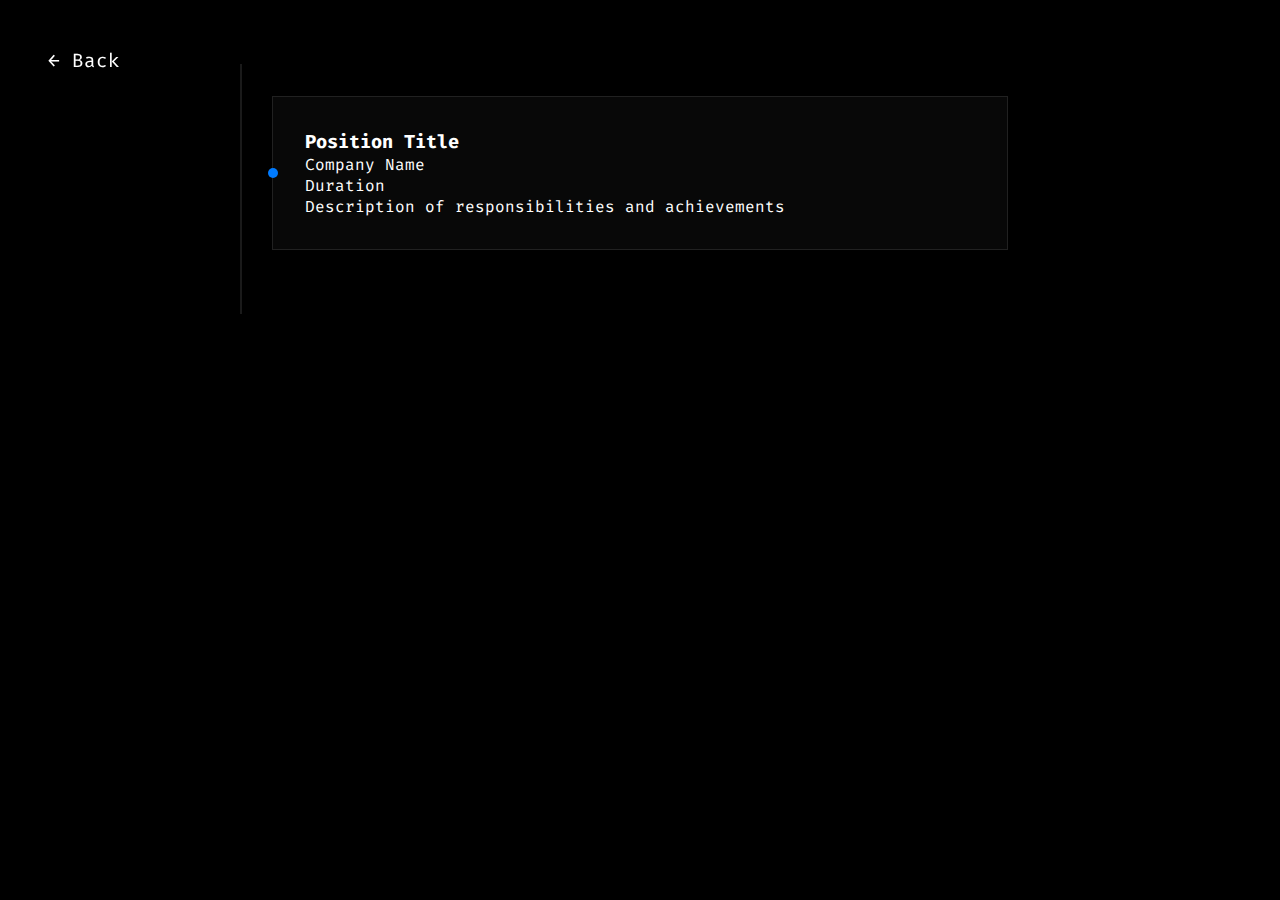
<file: experience.html>
<!DOCTYPE html>
<html lang="en">
<head>
    <meta charset="UTF-8">
    <meta name="viewport" content="width=device-width, initial-scale=1.0">
    <title>My Experience</title>
    <link rel="stylesheet" href="styles.css">
    <link href="https://fonts.googleapis.com/css2?family=Fira+Code:wght@300;400;500&display=swap" rel="stylesheet">
    <style>
        .timeline {
            max-width: 800px;
            margin: 4rem auto;
            padding: 2rem;
        }

        .experience-item {
            position: relative;
            padding: 2rem;
            margin-bottom: 2rem;
            background: rgba(255, 255, 255, 0.03);
            border: 1px solid rgba(255, 255, 255, 0.1);
        }

        .experience-item::before {
            content: '';
            position: absolute;
            left: -5px;
            top: 50%;
            width: 10px;
            height: 10px;
            background: #007bff;
            border-radius: 50%;
            transform: translateY(-50%);
        }

        .back-button {
            position: fixed;
            top: 2rem;
            left: 2rem;
            padding: 1rem;
            color: white;
            text-decoration: none;
            font-size: 1.2rem;
        }
    </style>
</head>
<body>
    <a href="mainpage.html" class="back-button">← Back</a>
    <div class="timeline">
        <!-- Add your experience items here -->
        <div class="experience-item">
            <h3>Position Title</h3>
            <p>Company Name</p>
            <p>Duration</p>
            <p>Description of responsibilities and achievements</p>
        </div>
        <!-- Add more experience items -->
    </div>
</body>
</html>
</file>
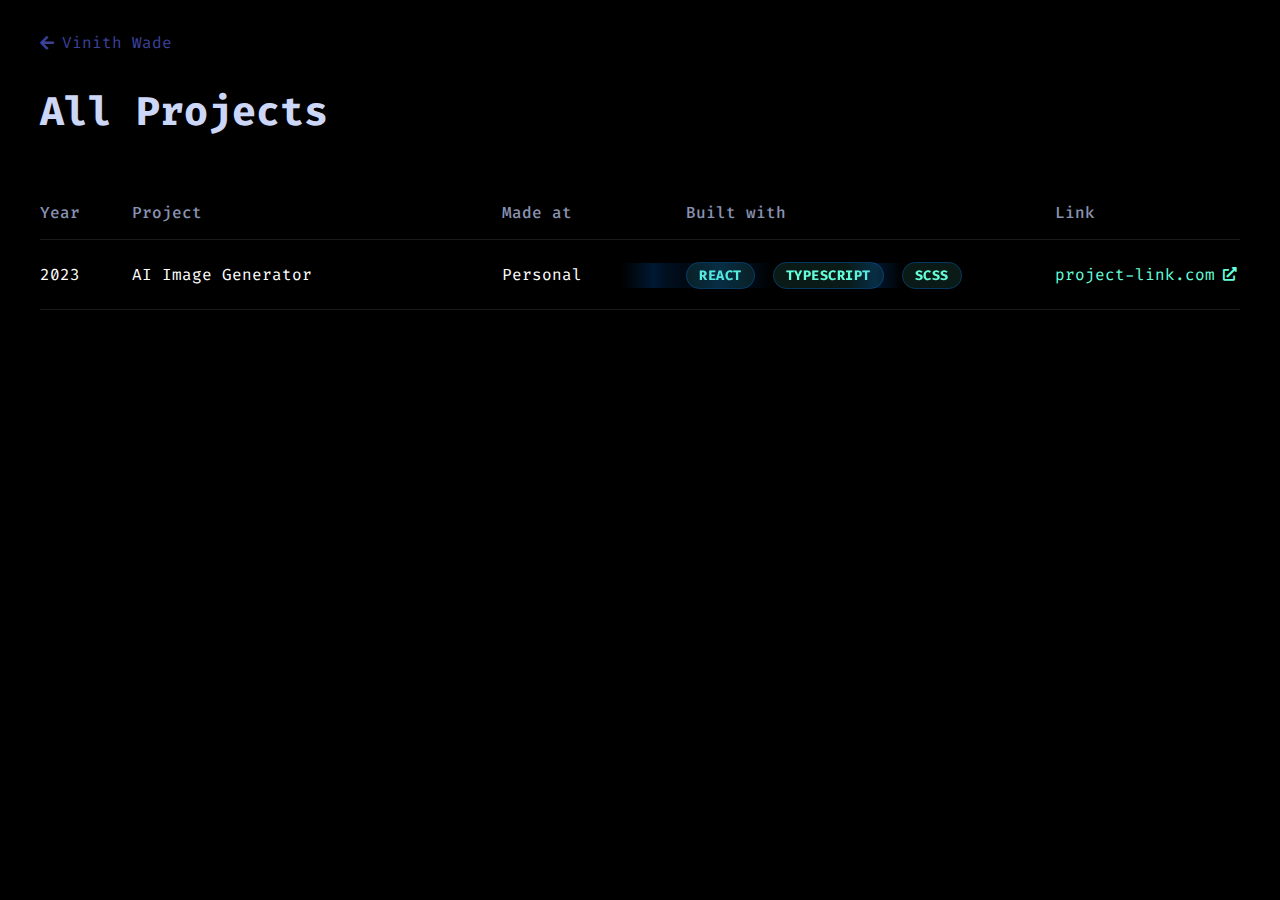
<file: projects.html>
<!DOCTYPE html>
<html lang="en">
<head>
    <meta charset="UTF-8">
    <meta name="viewport" content="width=device-width, initial-scale=1.0">
    <title>My Projects</title>
    <link rel="stylesheet" href="styles.css">
    <link href="https://fonts.googleapis.com/css2?family=Fira+Code:wght@300;400;500&display=swap" rel="stylesheet">
    <link rel="stylesheet" href="https://cdnjs.cloudflare.com/ajax/libs/font-awesome/5.15.4/css/all.min.css">
</head>
<body class="projects-page">
    <div class="projects-container">
        <!-- Back Navigation -->
        <div class="back-nav">
            <a href="mainpage.html" class="back-link">
                <i class="fas fa-arrow-left"></i> 
                Vinith Wade
            </a>
        </div>

        <h1 class="projects-title">All Projects</h1>

        <!-- Projects Table -->
        <div class="projects-table">
            <div class="table-header">
                <div class="year-col">Year</div>
                <div class="project-col">Project</div>
                <div class="made-at-col">Made at</div>
                <div class="built-with-col">Built with</div>
                <div class="link-col">Link</div>
            </div>

            <!-- Project Row -->
            <div class="project-row">
                <div class="year-col">2023</div>
                <div class="project-col">AI Image Generator</div>
                <div class="made-at-col">Personal</div>
                <div class="built-with-col">
                    <span class="tech-tag">React</span>
                    <span class="tech-tag">TypeScript</span>
                    <span class="tech-tag">SCSS</span>
                </div>
                <div class="link-col">
                    <a href="#" target="_blank" class="project-link">
                        project-link.com <i class="fas fa-external-link-alt"></i>
                    </a>
                </div>
            </div>

            <!-- Add more project rows following the same structure -->
        </div>
    </div>

    <style>
        .projects-page {
            background: #000000;
            color: #ffffff;
            min-height: 100vh;
            padding: 2rem;
        }

        .projects-container {
            max-width: 1200px;
            margin: 0 auto;
        }

        .back-nav {
            margin-bottom: 2rem;
        }

        .back-link {
            color: #646eff9b;
            text-decoration: none;
            display: flex;
            align-items: center;
            gap: 0.5rem;
            font-size: 1rem;
        }

        .projects-title {
            font-size: 2.5rem;
            margin-bottom: 3rem;
            color: #ccd6f6;
        }

        .projects-table {
            width: 100%;
        }

        .table-header {
            display: grid;
            grid-template-columns: 0.5fr 2fr 1fr 2fr 1fr;
            padding: 1rem 0;
            border-bottom: 1px solid rgba(255, 255, 255, 0.1);
            font-weight: 500;
            color: #8892b0;
        }

        .project-row {
            display: grid;
            grid-template-columns: 0.5fr 2fr 1fr 2fr 1fr;
            padding: 1.5rem 0;
            border-bottom: 1px solid rgba(255, 255, 255, 0.1);
            align-items: center;
        }

        .tech-tag {
            background: rgba(100, 255, 218, 0.1);
            color: #64ffda;
            padding: 0.25rem 0.75rem;
            border-radius: 50px;
            font-size: 0.85rem;
            margin-right: 0.5rem;
        }

        .project-link {
            color: #64ffda;
            text-decoration: none;
            display: flex;
            align-items: center;
            gap: 0.5rem;
        }

        .project-link i {
            font-size: 0.85rem;
        }

        @media (max-width: 768px) {
            .table-header, .project-row {
                grid-template-columns: 1fr 2fr 1fr;
            }

            .made-at-col, .built-with-col {
                display: none;
            }
        }
    </style>
</body>
</html>
</file>
<file: styles.css>
/* Import Fira Code font */
@import url('https://fonts.googleapis.com/css2?family=Fira+Code:wght@300;400;500&display=swap');

/* Reset and general styles */
* {
    margin: 0;
    padding: 0;
    box-sizing: border-box;
    font-family: 'Fira Code', monospace; /* Apply Fira Code globally */
}

body {
    font-family: 'Fira Code', monospace;
    background-color: #000000;
    color: #ffffff;
}

/* Make root font size responsive */
html {
    font-size: 16px;
    scroll-behavior: smooth;
    background: #000;
}

@media (max-width: 1200px) {
    html {
        font-size: 14px;
    }
}

@media (max-width: 768px) {
    html {
        font-size: 12px;
    }
}

/* Main page container */
.main-page {
    position: relative;
    width: 100%;
    background-color: #000000;
    overflow-x: hidden; /* Prevent horizontal scroll */
}

/* Content wrapper for scrollable sections */
.content-wrapper {
    position: relative;
    z-index: 2;
    margin-top: 100vh;
    background-color: #000000;
}

/* Style each section */
section {
    padding: 2rem 0;
    min-height: 100vh;
    background-color: #000000;
    margin: 0;
    display: flex;
    flex-direction: column;
    position: relative;
    transition: all 0.5s ease;
}

/* Fix background image */
.bg-image {
    height: 100vh;
    width: 100%;
    background-image: url('image2.png');
    background-size: cover;
    background-position: center;
    background-attachment: fixed;
    position: fixed;
    top: 0;
    left: 0;
    z-index: 1;
}

/* Ensure sections are visible */
.bio-section,
.projects-section,
.skills-section,
.get-in-touch-section {
    opacity: 1;
    visibility: visible;
    background: #000000;
    z-index: 3;
    position: relative;
}

/* Update section positioning */
.bio-section {
    padding: 2rem;
    background-color: #000000;
    margin: 0;
}

.projects-section {
    padding: 2rem;
    background-color: #000000;
    margin: 0;
}

.skills-section {
    padding: 1rem;
    background: #000000;
    color: #ffffff;
    font-family: 'Fira Code', monospace;
    position: relative;
    margin: 0;
    padding-bottom: 0;
    min-height: 0; /* Cross-browser compatible */
}

.get-in-touch-section {
    padding: 2rem;
    background-color: #000000;
    margin: 0;
}

.side-nav {
    position: fixed;
    top: 0;
    left: 0;
    width: 300px;
    height: 100vh;
    padding: 2rem;
    background: rgba(0, 0, 0, 0.95);
    border-right: 1px solid rgba(255, 255, 255, 0.1);
    z-index: 100;
}

.section-nav {
    margin-top: 2rem;
}

.section-nav ul {
    list-style: none;
}

.nav-link {
    display: block;
    padding: 1rem 0;
    color: rgba(255, 255, 255, 0.7);
    text-decoration: none;
    transition: all 0.3s ease;
    font-size: 1.1rem;
}

.nav-link:hover,
.nav-link.active {
    color: #007bff;
    transform: translateX(10px);
}

.main-content {
    margin-left: 300px;
    padding: 2rem;
}

.content-section {
    min-height: 100vh;
    padding: 4rem 0;
}

.bio-content {
    max-width: 800px;
    margin: 0 auto;
    color: #ffffff;
}

.bio-header {
    display: flex;
    justify-content: space-between;
    align-items: flex-start;
    margin-bottom: 2rem;
}

.bio-text-content {
    flex: 1;
}

.section-title {
    font-size: 2.5rem;
    margin-bottom: 1.5rem;
    margin-top: 1.5rem;
    font-weight: 300;
    color: #007bff;
}

.bio-heading {
    color: #ffffff;
    font-size: 2.5rem;
    margin-bottom: 1.5rem;
    font-weight: 300;
}

.bio-text {
    color: rgba(255, 255, 255, 0.8);
    font-size: 1rem;
    line-height: 1.8;
    margin-bottom: 2rem;
}

/* Bio Section After Scroll */
.bio-section.scrolled {
    background-color: #000000;
    display: flex;
    gap: 4rem;
}

.bio-section.scrolled .bio-content {
    width: 300px;
    margin: 0;
    position: fixed;
    top: 2rem;
    left: 2rem;
    background: rgba(0, 0, 0, 0.95);
    padding: 2rem;
    border-right: 1px solid rgba(255, 255, 255, 0.1);
}

.bio-right {
    flex: 1;
    margin-left: 350px;
    opacity: 0;
    transform: translateY(20px);
    transition: all 0.5s ease;
    display: none;
}

.bio-section.scrolled .bio-right {
    opacity: 1;
    transform: translateY(0);
    display: block;
}

/* When scrolling, animate the bio-left */
.bio-left.fixed {
    position: fixed;
    transform: translateX(-20px);
    opacity: 0.9;
}

@media (max-width: 768px) {
    .bio-section {
        flex-direction: column;
    }

    .bio-left {
        position: relative;
        width: 100%;
    }

    .bio-right {
        margin-left: 0;
    }

    section {
        padding: 3rem 1rem;
    }
    
    .projects-section {
        padding-top: 5rem;
    }
}

/* Header styling */
.header {
    position: fixed;
    top: 0;
    width: 100%;
    padding: clamp(10px, 2vw, 20px);
    background-color: rgba(2, 2, 2, 0.524);
    -webkit-backdrop-filter: blur(20px);
    backdrop-filter: blur(8px);
    z-index: 1000;
}

.nav {
    display: flex;
    justify-content: space-between;
    align-items: center;
    width: 100%;
    padding: 0 2rem;
}

.menu-icon {
    position: relative;
    cursor: pointer;
    padding: 0.5rem;
    margin-left: 1rem;
}

.menu-icon i {
    color: rgba(255, 255, 255, 0.9);
    font-size: 1.5rem;
    transition: color 0.3s ease;
}

.menu-items {
    position: absolute;
    top: 50%;
    left: 100%;
    transform: translateY(-50%) translateX(10px);
    padding: 1rem;
    display: flex;
    gap: 2rem;
    opacity: 0;
    visibility: hidden;
    transition: all 0.3s ease;
    z-index: 1000;
    white-space: nowrap;
}

.menu-icon:hover .menu-items {
    opacity: 1;
    visibility: visible;
    transform: translateY(-50%) translateX(0);
}

.menu-link {
    color: rgba(255, 255, 255, 0.8);
    text-decoration: none;
    padding: 0.8rem 1rem;
    transition: all 0.3s ease;
    font-size: 0.9rem;
    letter-spacing: 0.5px;
    position: relative;
}

.menu-link:hover {
    color: #007bff;
    transform: translateY(-2px);
}

/* Add underline effect on hover */
.menu-link::after {
    content: '';
    position: absolute;
    width: 0;
    height: 2px;
    bottom: 0;
    left: 0;
    background-color: #007bff;
    transition: width 0.3s ease;
}

.menu-link:hover::after {
    width: 100%;
}

.right-nav {
    display: flex;
    align-items: center;
    gap: 1.5rem;
    margin: 0;
    padding: 0;
    list-style: none;
}

.right-nav li {
    display: flex;
    align-items: center;
}

.nav ul {
    list-style: none;
    display: flex;
    justify-content: flex-end;
    gap: clamp(15px, 3vw, 30px);
    margin-right: clamp(20px, 5vw, 50px);
}

.nav a {
    color: rgba(255, 255, 255, 0.9);
    text-decoration: none;
    font-size: 1.1rem;
    transition: all 0.3s ease;
    position: relative;
    padding-bottom: 5px;
    display: flex;
    align-items: center;
}

.nav a::after {
    content: '';
    position: absolute;
    width: 0;
    height: 2px;
    bottom: 0;
    left: 0;
    background: #007bff;
    box-shadow: 0 0 8px #007bff;
    transition: width 0.3s ease;
}

.nav a:hover::after {
    width: 100%;
}

.nav a:hover {
    color: #ffffff;
    text-shadow: 0 0 10px rgba(255, 255, 255, 0.5);
}

/* Hero text styling */
.hero-text {
    position: absolute;
    top: 50%;
    left: 50%;
    transform: translate(-50%, -50%);
    text-align: center;
    color: rgb(251, 249, 249);
    width: 100%;
    padding: 0 20px;
}

.typewriter {
    opacity: 0;
    transform: translateY(50px);
    animation: 
        slideUp 1.5s ease forwards,
        fadeIn 1.5s ease forwards;
    font-size: clamp(2.5rem, 8vw, 5rem);
    font-weight: 300;  /* Light weight for Fira Code */
    letter-spacing: -0.025em;
    margin-bottom: 4rem;
    font-family: 'Fira Code', monospace;
}

.subtitle {
    opacity: 0;
    transform: translateY(30px);
    animation: 
        slideUp 1.5s ease forwards 0.7s,
        fadeIn 1.5s ease forwards 0.7s;
    font-size: clamp(1rem, 2vw, 1.2rem);
    max-width: min(600px, 90vw);
    margin: 20px auto 0;
    line-height: 1.6;
}

@keyframes slideUp {
    from {
        transform: translateY(50px);
        opacity: 0;
    }
    to {
        transform: translateY(0);
        opacity: 1;
    }
}

@keyframes fadeIn {
    from {
        opacity: 0;
    }
    to {
        opacity: 1;
    }
}

/* Bio and Get in Touch sections */
.bio-buttons {
    display: flex;
    flex-wrap: wrap;
    gap: clamp(10px, 2vw, 20px);
    justify-content: flex-start;
}

.btn {
    padding: clamp(8px, 2vw, 12px) clamp(20px, 4vw, 30px);
    border-radius: 5px;
    text-decoration: none;
    font-weight: 400;
    transition: all 0.3s ease;
    font-family: 'Fira Code', monospace;
}

.btn-primary {
    background-color: #007bff;
    color: white;
}

.btn-secondary {
    background-color: transparent;
    color: #007bff;
    border: 2px solid #007bff;
}

.btn:hover {
    transform: translateY(-2px);
    box-shadow: 0 5px 15px rgba(0, 123, 255, 0.3);
}

.btn-primary:hover {
    background-color: #0056b3;
}

.btn-secondary:hover {
    background-color: rgba(0, 123, 255, 0.1);
}

/* Scroll Arrow */
.scroll-arrow {
    position: absolute;
    bottom: clamp(20px, 5vh, 40px);
    left: 50%;
    transform: translateX(-50%);
    cursor: grab;
    z-index: 100;
    -webkit-user-select: none;
    user-select: none;
    touch-action: none;
}

.scroll-arrow:active {
    cursor: grabbing;
}

/* Remove the bounce animation and hover effects */
.scroll-arrow i {
    color: #007bff;
    font-size: 24px;
}

.arrow {
    width: clamp(20px, 4vw, 30px);
    height: clamp(20px, 4vw, 30px);
    border-right: 3px solid #7b00ff;
    border-bottom: 3px solid #ffffff;
    transform: rotate(45deg);
    transition: transform 0.1s ease;
    box-shadow: 0 0 10px rgb(5, 235, 193);
}

.arrow-canvas {
    position: absolute;
    top: 0;
    left: 0;
    pointer-events: none;
    z-index: -1;
}

/* Mobile navigation */
@media (max-width: 768px) {
    .nav ul {
        justify-content: center;
        margin-right: 0;
    }

    .bio-buttons {
        justify-content: center;
    }

    .bio-content {
        margin-left: 0;
        text-align: center;
    }

    .section-title,
    .bio-heading {
        text-align: center;
    }
}

/* Update font imports */
@import url('https://fonts.googleapis.com/css2?family=Fira+Code:wght@300;400;500&display=swap');

.profile-pic {
    width: 120px;
    height: 120px;
    flex-shrink: 0;
    border-radius: 50%;
    overflow: hidden;
    border: 3px solid #007bff;
    box-shadow: 0 0 15px rgba(0, 123, 255, 0.3);
}

.profile-pic img {
    width: 100%;
    height: 100%;
    object-fit: cover;
}

/* Update mobile styles */
@media (max-width: 768px) {
    .bio-header {
        flex-direction: column-reverse;
        align-items: center;
    }

    .profile-pic {
        margin-bottom: 1rem;
    }
}

/* Smooth scrolling */
html {
    scroll-behavior: smooth;
    scroll-padding-top: 80px; /* Adjust based on your header height */
}

/* Style the get in touch section */
.get-in-touch-section {
    scroll-margin-top: 70px; /* Prevents header overlap when scrolling */
}

/* Get in Touch Section Styling */
.contact-content {
    max-width: min(1200px, 90%);
    margin: 0 auto;
    padding: clamp(4rem, 8vw, 8rem);
    background: rgba(255, 255, 255, 0.02);
    border-radius: 4px;
    -webkit-backdrop-filter: blur(10px);
    backdrop-filter: blur(10px);
    font-family: 'Fira Code', monospace;
}

.contact-grid {
    display: grid;
    grid-template-columns: 1fr 1.5fr;
    gap: clamp(4rem, 8vw, 8rem);
    align-items: start;
}

/* Left side styling */
.contact-title {
    color: #007bff;
    font-size: 1.2rem;
    text-transform: uppercase;
    letter-spacing: 0.1em;
    margin-bottom: 1rem;
}

.contact-info h2,
.contact-info h3,
.contact-text,
.contact-link,
.form-group input,
.form-group textarea {
    font-family: 'Fira Code', monospace;
}

.contact-info h3 {
    font-size: 2.2rem;
    font-weight: 400;
    letter-spacing: -0.02em;
    color: #ffffff;
}

.contact-text {
    font-size: 0.95rem;
    line-height: 1.8;
    letter-spacing: 0.02em;
    color: white;
}

.contact-link {
    letter-spacing: 0.02em;
    font-size: 0.9rem;
}

.contact-links {
    display: flex;
    flex-direction: column;
    gap: 1.5rem;
}

.contact-link {
    display: flex;
    align-items: center;
    gap: 1rem;
    color: rgba(255, 255, 255, 0.8);
    text-decoration: none;
    transition: all 0.3s ease;
}

.contact-link:hover {
    color: #007bff;
    transform: translateX(5px);
}

.social-links {
    display: flex;
    gap: 1.5rem;
    margin-top: 1rem;
}

.social-links .contact-link {
    font-size: 1.5rem;
}

/* Right side form styling */
.contact-form {
    background: rgba(255, 255, 255, 0.03);
    padding: 2rem;
    border-radius: 4px;
    border: 1px solid rgba(255, 255, 255, 0.1);
}

.form-group {
    margin-bottom: 1.5rem;
}

.form-group input,
.form-group textarea {
    width: 100%;
    padding: 1rem;
    background: rgba(255, 255, 255, 0.05);
    border: 1px solid rgba(255, 255, 255, 0.1);
    border-radius: 4px;
    color: #ffffff;
    font-size: 0.9rem;
    letter-spacing: 0.5px;
}

.form-group textarea {
    min-height: 150px;
    resize: vertical;
}

@media (max-width: 768px) {
    .contact-grid {
        grid-template-columns: 1fr;
        gap: 3rem;
    }
}

.nav .fab,
.contact-link .fab {
    font-size: 1.5rem;
}

/* Projects Section Styling */
.projects-section {
    padding: 2rem;
    background: #000000; /* Set background to black */
    color: #ffffff; /* Set text color to white */
    font-family: 'Fira Code', monospace;
    min-height: 100vh;
    transition: background 0.3s ease;
    -webkit-backdrop-filter: blur(10px); /* Add for Safari support */
    backdrop-filter: blur(10px); /* Glassmorphism effect */
    margin-top: 4rem; /* Add space above the project section */
}

.section-title {
    font-size: 1.5rem;
    margin-bottom: 2rem;
    font-weight: 300;
    color: #007bff;
    text-align: left;
    text-shadow: 0 0 10px rgb(0, 0, 0); /* Add text shadow */
}

/* Project Categories */
.project-categories {
    display: flex;
    justify-content: center;
    flex-wrap: wrap;
    gap: 1rem;
    margin-bottom: 2rem;
}

.category-btn {
    padding: 0.8rem 1.5rem;
    background: rgba(255, 255, 255, 0.05);
    border: 1px solid rgba(255, 255, 255, 0.1);
    color: #ffffff;
    border-radius: 4px;
    cursor: pointer;
    transition: all 0.3s ease;
}

.category-btn:hover,
.category-btn.active {
    background: #ffffff;
    color: #000000;
    transform: translateY(-2px);
}

/* Project List Container */
.project-list {
    display: grid;
    grid-template-columns: repeat(auto-fit, minmax(300px, 1fr));
    gap: 2rem;
    padding: 0 2rem;
}

.card {
    background: rgba(255, 255, 255, 0.05);
    border: 1px solid rgba(255, 255, 255, 0.1);
    border-radius: 8px;
    overflow: hidden;
    transition: all 0.3s ease;
    opacity: 1;
    transform: translateY(0);
}

.card.hidden {
    display: none;
    opacity: 0;
    transform: translateY(20px);
}

.card:hover {
    transform: translateY(-5px);
    box-shadow: 0 10px 20px rgba(0, 0, 0, 0.2);
}

.card-img-top {
    height: 200px;
    object-fit: cover;
}

.card-body {
    padding: 1.5rem;
}

.card-title {
    font-size: 1.25rem;
    font-weight: 600;
    margin-bottom: 0.8rem;
    font-family: 'Fira Code', monospace;
    transition: color 0.3s ease;
}

.card-text {
    color: rgb(3, 3, 3);
    font-size: 0.9rem;
    line-height: 1.5;
    margin-bottom: 1rem;
    transition: color 0.3s ease;
}

.project-tags {
    display: flex;
    gap: 0.5rem;
    flex-wrap: wrap;
}

.badge {
    font-weight: normal;
    font-size: 0.75rem;
    padding: 0.5em 1em;
}

.project-buttons {
    display: flex;
    gap: 0.8rem;
}

.btn-sm {
    padding: 0.4rem 1rem;
    font-size: 0.85rem;
}

/* Dark theme overrides */
.projects-section {
    background: #000000;
}

.projects-section .card {
    background: #ffffff;
}

/* Responsive adjustments */
@media (max-width: 768px) {
    .project-list {
        padding: 1rem;
    }
}

/* Footer Styles */
.footer {
    background-color: #000000;
    padding: 4rem 0 2rem;
    margin-top: 0;  /* Remove the margin */
    position: relative;
    z-index: 1000;
}

.footer-content {
    max-width: min(1200px, 90%);
    margin: 0 auto;
    padding: 0 2rem;
    background: transparent !important;
    position: relative;
}

.footer-grid {
    display: grid;
    grid-template-columns: 2fr 1fr 1fr;
    gap: 4rem;
    margin-bottom: 3rem;
    padding-bottom: 3rem;
    border-bottom: 1px solid rgba(255, 255, 255, 0.1);
    position: relative;
    z-index: 1001;
}

.footer-section h3,
.footer-section h4 {
    color: #ffffff;
    font-size: 1.5rem;
    margin-bottom: 1.5rem;
    font-weight: 400;
    text-shadow: 0 0 10px rgba(0, 0, 0, 0.5);
}

.footer-section p,
.footer-link,
.social-icon,
.footer-bottom p,
.footer-signature {
    color: rgba(255, 255, 255, 0.9);
    line-height: 1.6;
    font-size: 0.9rem;
}

.footer-links {
    list-style: none;
    padding: 0;
}

.footer-link {
    color: rgba(255, 255, 255, 0.7);
    text-decoration: none;
    padding: 0.5rem 0;
    display: block;
    transition: all 0.3s ease;
    font-size: 0.9rem;
}

.footer-link:hover {
    color: #007bff;
    transform: translateY(-2px);
    text-shadow: 0 0 10px rgba(0, 123, 255, 0.5);
}

.footer-social {
    display: flex;
    gap: 1.5rem;
}

.footer-social .social-icon {
    color: rgba(255, 255, 255, 0.7);
    font-size: 1.5rem;
    transition: all 0.3s ease;
}

.footer-social .social-icon:hover {
    color: #007bff;
    transform: translateY(-2px);
}

.footer-bottom {
    display: flex;
    justify-content: space-between;
    align-items: center;
    padding-top: 2rem;
}

.footer-bottom p,
.footer-signature {
    color: rgba(255, 255, 255, 0.7);
    font-size: 0.9rem;
}

.footer-signature {
    display: flex;
    align-items: center;
    gap: 0.5rem;
}

.fa-heart {
    color: #ff4d4d;
    animation: pulse 1.5s ease infinite;
}

@keyframes pulse {
    0% { transform: scale(1); }
    50% { transform: scale(1.1); }
    100% { transform: scale(1); }
}

@media (max-width: 768px) {
    .footer-grid {
        grid-template-columns: 1fr;
        gap: 2rem;
        text-align: center;
    }

    .footer-social {
        justify-content: center;
    }

    .footer-bottom {
        flex-direction: column;
        gap: 1rem;
        text-align: center;
    }

    .footer-link:hover {
        transform: translateX(0) translateY(-2px);
    }
}

/* Add scroll indicators */
.scroll-indicator {
    position: fixed;
    bottom: 2rem;
    right: 2rem;
    z-index: 1000;
    display: flex;
    gap: 0.5rem;
}

.scroll-dot {
    width: 10px;
    height: 10px;
    border-radius: 50%;
    background: rgba(255, 255, 255, 0.3);
    cursor: pointer;
    transition: all 0.3s ease;
}

.scroll-dot.active {
    background: #ffffff;
    transform: scale(1.2);
}

/* Project Slider Styling */
.project-slider {
    position: relative;
    overflow: hidden;
    padding: 1rem 0;
}

.project-container {
    display: flex;
    transition: transform 0.5s ease;
    margin-top: 3rem;
}

.project-item {
    min-width: 100%;
    display: grid;
    grid-template-columns: 1fr 1fr;
    gap: 4rem;
    background: rgba(255, 255, 255, 0.95);
    border: 1px solid rgba(0, 0, 0, 0.1);
    border-radius: 4px;
    overflow: hidden;
}

/* Navigation Buttons */
.slider-nav {
    display: none; /* Hide the slider dots completely */
}

/* Dots Navigation */
.slider-dots {
    display: flex;
    justify-content: center;
    gap: 0.5rem;
    margin-top: 2rem;
}

.dot {
    width: 10px;
    height: 10px;
    border-radius: 50%;
    background: rgba(0, 0, 0, 0.2);
    cursor: pointer;
    transition: all 0.3s ease;
}

.dot.active {
    display: none;
}

.bio-content + .bio-content {
    margin-top: 4rem;
    background: #000000;
}

/* Add these styles and remove the project slider related styles */
.section-links {
    margin-top: 4rem;
}

.section-card {
    background: rgba(255, 255, 255, 0.05);
    border: 1px solid rgba(255, 255, 255, 0.1);
    padding: 2rem;
    border-radius: 4px;
    text-decoration: none;
    transition: all 0.3s ease;
}

.section-card:hover {
    transform: translateY(-5px);
    background: rgba(255, 255, 255, 0.1);
}

.card-content h3 {
    color: #ffffff;
    font-size: 1.5rem;
    margin-bottom: 1rem;
}

.card-content p {
    color: rgba(255, 255, 255, 0.7);
    font-size: 0.9rem;
}

/* Updated Timeline Styling */
.timeline-content {
    background: rgba(0, 0, 0, 0.8);
    padding: 1.2rem;  /* Reduced padding */
    border-radius: 8px;
    border: 1px solid rgba(255, 255, 255, 0.1);
    -webkit-backdrop-filter: blur(10px);
    backdrop-filter: blur(10px);
    position: relative;
    overflow: hidden;
    width: auto;  /* Auto width */
    height: auto;  /* Auto height */
}

.role-badge {
    position: absolute;
    top: 0.8rem;
    right: 0.8rem;
    background: linear-gradient(135deg, #007bff, #00bcd4);
    color: white;
    padding: 0.3rem 0.8rem;
    border-radius: 20px;
    font-size: 0.75rem;
    font-weight: 500;
    box-shadow: 0 2px 10px rgba(0, 123, 255, 0.3);
}

.timeline-content h3 {
    font-size: 1.2rem;  /* Smaller heading */
    margin: 0.5rem 0;  /* Reduced margin */
    color: #ffffff;
    font-weight: 500;
}

.timeline-content h4 {
    font-size: 1rem;
    margin-bottom: 0.3rem;
    color: #007bff;
    font-weight: 400;
}

.timeline-date {
    font-size: 0.85rem;
    margin-bottom: 0.8rem;
    color: rgba(255, 255, 255, 0.7);
    padding: 0.3rem 0;
    border-bottom: 2px solid #007bff;
}

.responsibility-list {
    margin: 0.8rem 0;
    list-style: none;
    padding: 0;
}

.responsibility-list li {
    font-size: 0.9rem;
    margin-bottom: 0.5rem;
    line-height: 1.4;
    color: rgba(255, 255, 255, 0.8);
    padding-left: 1.5rem;
    position: relative;
}

.responsibility-list li::before {
    content: '→';
    position: absolute;
    left: 0;
    color: #007bff;
}

.tech-stack {
    margin-top: 1rem;
    gap: 0.4rem;
    display: flex;
    flex-wrap: wrap;
}

.tech-stack span {
    padding: 0.3rem 0.6rem;
    font-size: 0.75rem;
    background: rgba(0, 123, 255, 0.1);
    color: #007bff;
    border-radius: 4px;
    border: 1px solid rgba(0, 123, 255, 0.2);
    -webkit-backdrop-filter: blur(5px);
    backdrop-filter: blur(5px);
}

/* Enhanced timeline line and dots */
.timeline {
    position: relative;
    max-width: 800px;
    margin: 0 auto;
    padding: 20px;
}

.timeline::before {
    content: '';
    position: absolute;
    width: 2px;
    background: rgba(255, 255, 255, 0.1);
    left: 0;
    top: 0;
    bottom: 0;
}

.timeline-item {
    position: relative;
    margin-bottom: 30px;
    padding-left: 40px;
    width: 100%;
}

.timeline-dot {
    position: absolute;
    width: 16px;
    height: 16px;
    background: #007bff;
    border-radius: 50%;
    left: -7px;
    top: 0;
    border: 3px solid #000000;
    box-shadow: 0 0 10px rgba(0, 123, 255, 0.5);
}

.timeline-content {
    padding: 20px;
    background: rgba(255, 255, 255, 0.05);
    border-radius: 8px;
    transition: all 0.3s ease;
}

.timeline-content:hover {
    transform: translateY(-5px);
    background: rgba(255, 255, 255, 0.08);
    box-shadow: 0 10px 20px rgba(0, 0, 0, 0.2);
}

.timeline-date {
    color: #007bff;
    font-size: 0.9rem;
    margin-bottom: 0.5rem;
}

.timeline-title {
    color: #ffffff;
    font-size: 1.2rem;
    margin-bottom: 0.5rem;
}

.timeline-subtitle {
    color: rgba(255, 255, 255, 0.8);
    font-size: 1rem;
    margin-bottom: 0.5rem;
}

.timeline-description {
    color: rgba(255, 255, 255, 0.6);
    font-size: 0.9rem;
}

/* Smooth scrolling for the entire page */
html {
    scroll-behavior: smooth;
}

/* Add section IDs */
#about, #projects, #experience, #get-in-touch {
    scroll-margin-top: 80px;
}

/* Mobile responsiveness for theme toggle */
@media (max-width: 768px) {
    .theme-toggle {
        bottom: 1rem;
        left: 1rem;
        padding: 0.6rem;
    }
}

/* Ensure specific elements use Fira Code */
.section-title,
.project-header h3,
.project-description,
.project-tags,
.tag,
.footer-section h3,
.footer-section h4,
.footer-section p,
.footer-link,
.social-icon,
.footer-bottom p,
.footer-signature {
    font-family: 'Fira Code', monospace; /* Ensure Fira Code is used */
}

.about-section {
    margin-bottom: 4rem; /* Add space below the "A bit about me" section */
}

/* Skills Section */
.skills-container {
    display: flex;
    justify-content: flex-start;
    padding: 1rem;
    padding-bottom: 1.5rem; /* Reduced bottom padding */
    position: relative;
    width: 100%;
    overflow: hidden;
    margin-bottom: 0;
}

.skills-wrapper {
    display: flex;
    gap: 2rem;
    animation: slideLeft 30s linear infinite;
    white-space: nowrap;
    will-change: transform;
}

/* Create a duplicate set of skills for seamless loop */
.skills-wrapper {
    display: inline-flex;
}

.skills-wrapper .skill-item {
    animation: none;
}

/* Double the content for seamless loop */
.skills-wrapper {
    display: flex;
}

.skills-wrapper .skill-set {
    display: flex;
    gap: 2rem;
    animation: none;
}

/* Continuous sliding animation */
@keyframes slideLeft {
    0% {
        transform: translateX(0);
    }
    100% {
        transform: translateX(calc(-100% / 2));
    }
}

/* Pause animation on hover */
.skills-container:hover .skills-wrapper {
    animation-play-state: paused;
}

.skill-item {
    min-width: 80px;
    height: 80px;
    position: relative;
    margin-bottom: 1rem; /* Add small margin for skill name */
    cursor: pointer;
    transition: transform 0.3s ease;
}

.skill-item:hover {
    transform: translateY(-5px);
}

.skill-item.floating {
    position: fixed;
    pointer-events: none;
    transition: none;
    z-index: 1000;
    animation: none;
    box-shadow: 0 10px 20px rgba(0, 0, 0, 0.3);
}

.skill-icon {
    width: 100%;
    height: 100%;
    display: flex;
    flex-direction: column;
    align-items: center;
    justify-content: center;
    font-size: 2rem;
    background: rgba(255, 255, 255, 0.1);
    border-radius: 50%;
    position: relative;
    transition: all 0.2s ease;
    cursor: grab;
}

.skill-item.floating .skill-icon {
    background: rgba(255, 255, 255, 0.2);
    box-shadow: 0 5px 15px rgba(0, 0, 0, 0.3);
}

.skill-icon:active {
    cursor: grabbing;
    transform: scale(1.1);
    box-shadow: 0 8px 16px rgba(0, 0, 0, 0.3);
}

.skill-icon:hover {
    background: rgba(255, 255, 255, 0.2);
}

.skill-name {
    margin-top: 5px;
    font-size: 0.75rem;
    color: #ffffff;
    text-align: center;
    white-space: nowrap;
    position: absolute;
    bottom: -15px;
    left: 50%;
    transform: translateX(-50%);
}

@keyframes spin {
    from {
        transform: rotate(0deg);
    }
    to {
        transform: rotate(360deg);
    }
}

/* Icon-specific colors */
.fa-html5 { color: #E34F26; }
.fa-css3-alt { color: #1572B6; }
.fa-js { color: #F7DF1E; }
.fa-react { color: #61DAFB; }
.fa-node { color: #339933; }
.fa-python { color: #3776AB; }
.fa-aws { color: #FF9900; }
.fa-docker { color: #2496ED; }
.fa-git-alt { color: #F05032; }

/* Smooth scrolling navigation */
.menu-items a {
    transition: color 0.3s ease;
}

/* Experience Section - Journey Style */
#experience {
    padding: 2rem;
    padding-top: 2rem; /* Adjust top padding to maintain spacing */
    background-color: #000000;
    margin: 0;
    position: relative;
}

.experience-container {
    display: flex;
    max-width: 1200px;
    margin: 0 auto;
    gap: 4rem;
    position: relative;
}

/* Journey Stats Banner */
.experience-stats-banner {
    display: flex;
    justify-content: space-around;
    background-color: rgba(255, 255, 255, 0.05);
    border-radius: 12px;
    padding: 1.5rem;
    margin: 2rem 0;
    box-shadow: 0 4px 15px rgba(0, 0, 0, 0.1);
    position: relative;
    overflow: hidden;
}

.experience-stats-banner::before {
    content: '';
    position: absolute;
    top: 0;
    left: 0;
    width: 100%;
    height: 100%;
    background: linear-gradient(135deg, rgba(0, 123, 255, 0.05), transparent);
    z-index: 0;
}

.stat-item {
    display: flex;
    flex-direction: column;
    align-items: center;
    text-align: center;
    padding: 0 1rem;
    position: relative;
    z-index: 1;
    transition: transform 0.3s ease;
}

.stat-item:hover {
    transform: translateY(-5px);
}

.stat-icon {
    font-size: 1.8rem;
    color: #007bff;
    margin-bottom: 0.5rem;
    height: 60px;
    width: 60px;
    display: flex;
    align-items: center;
    justify-content: center;
    background-color: rgba(0, 123, 255, 0.1);
    border-radius: 50%;
    margin-bottom: 0.8rem;
    box-shadow: 0 0 15px rgba(0, 123, 255, 0.3);
    transition: all 0.3s ease;
}

.stat-item:hover .stat-icon {
    background-color: rgba(0, 123, 255, 0.2);
    box-shadow: 0 0 20px rgba(0, 123, 255, 0.5);
}

.stat-number {
    font-size: 2rem;
    font-weight: 700;
    color: #ffffff;
    margin-bottom: 0.2rem;
    text-shadow: 0 0 10px rgba(0, 123, 255, 0.3);
}

.stat-label {
    font-size: 0.9rem;
    color: rgba(255, 255, 255, 0.7);
    letter-spacing: 1px;
    text-transform: uppercase;
}

/* Journey Timeline */
.experience-timeline {
    position: relative;
    padding-left: 40px;
    margin-top: 4rem;
}

.timeline-line {
    position: absolute;
    left: 0;
    top: 0;
    bottom: 0;
    width: 3px;
    background: linear-gradient(to bottom, #007bff, rgba(0, 123, 255, 0.3));
    border-radius: 3px;
}

/* Experience Cards - Journey Style */
.experience-cards-container {
    display: grid;
    grid-template-columns: repeat(auto-fill, minmax(300px, 1fr));
    gap: 2rem;
    margin-top: 2rem;
}

.experience-card {
    background: rgba(30, 30, 30, 0.95);
    border-radius: 18px;
    box-shadow: 0 4px 24px rgba(0,0,0,0.25);
    padding: 2rem 2rem 1.5rem 2rem;
    display: flex;
    flex-direction: column;
    gap: 0.8rem;
    transition: transform 0.3s ease, box-shadow 0.3s ease, border-color 0.3s ease;
    border: 1px solid rgba(255, 255, 255, 0.05);
    position: relative;
    overflow: hidden;
}

.experience-card::before {
    content: '';
    position: absolute;
    top: 0;
    left: 0;
    width: 5px;
    height: 100%;
    background: #007bff;
    opacity: 0.7;
    transition: all 0.3s ease;
}

.experience-card:hover {
    box-shadow: 0 8px 32px rgba(0,0,0,0.35);
    border-color: rgba(0, 123, 255, 0.3);
    transform: translateY(-10px) translateX(5px);
}

.experience-card:hover::before {
    width: 8px;
    opacity: 1;
}

.experience-title {
    font-size: 1.3rem;
    font-weight: 600;
    color: #fff;
    position: relative;
    padding-bottom: 0.5rem;
}

.experience-title::after {
    content: '';
    position: absolute;
    bottom: 0;
    left: 0;
    width: 50px;
    height: 2px;
    background: #007bff;
    transition: width 0.3s ease;
}

.experience-card:hover .experience-title::after {
    width: 100px;
}

.experience-company {
    font-size: 1rem;
    color: #007bff;
    font-weight: 400;
}

.experience-description {
    color: rgba(255, 255, 255, 0.8);
    line-height: 1.6;
    margin-bottom: 1.2rem;
}

/* Responsive adjustments */
@media (max-width: 768px) {
    .experience-cards-container {
        grid-template-columns: 1fr;
    }
    
    .experience-stats-banner {
        flex-direction: column;
        gap: 1.5rem;
    }
    
    .stat-item {
        padding: 0;
    }
    
    .experience-timeline {
        padding-left: 25px;
    }
}

/* Responsive design */
@media (max-width: 768px) {
    .experience-container {
        flex-direction: column;
        gap: 2rem;
    }

    .experience-slider {
        max-width: 100%;
    }
}

/* Experience image transitions */
.experience-images {
    position: relative;
    width: 100%;
    height: 500px;
    cursor: grab;
}

.experience-image {
    position: absolute;
    top: 0;
    left: 0;
    width: 100%;
    height: 100%;
    opacity: 0;
    transform: translateX(100%);
    transition: all 0.5s ease;
    pointer-events: none;
}

.experience-image.active {
    opacity: 1;
    transform: translateX(0);
}

/* Experience slider interaction states */
.experience-slider:active {
    cursor: grabbing;
}

.experience-slider:active .experience-image {
    transition: transform 0.2s ease;
}

/* Experience entry transitions */
.experience-entry {
    display: none;
    opacity: 0;
    transition: opacity 0.5s ease;
}

.experience-entry.active {
    display: block;
    opacity: 1;
}

/* Enhance slider dots */
.slider-dot {
    display: none;
}

.slider-dot.active {
    display: none;
}

/* Responsive design */
@media (max-width: 768px) {
    /* General spacing */
    section {
        min-height: 100vh;
        padding: 60px 20px;
        overflow-x: hidden;
    }

    /* Bio section */
    .bio-section {
        min-height: 100vh;
        padding: 80px 20px;
    }

    .profile-pic {
        width: 150px;
        height: 150px;
    }

    /* Projects section */
    .project-list {
        grid-template-columns: 1fr;
        gap: 20px;
        padding: 0 15px;
    }

    .card {
        max-width: 100%;
        margin-bottom: 20px;
    }

    /* Skills section */
    .skills-section {
        min-height: auto;
        padding: 60px 0 30px;
    }

    .skills-container {
        height: 200px;
    }

    .skill-item {
        min-width: 60px;
        height: 60px;
    }

    /* Experience section */
    #experience {
        min-height: 100vh;
        padding: 60px 20px;
    }

    .experience-container {
        flex-direction: column;
        gap: 30px;
    }

    .experience-slider {
        width: 100%;
        height: 200px;
    }

    .experience-details {
        width: 100%;
        padding: 0 15px;
    }

    /* Contact section */
    .get-in-touch-section {
        min-height: auto;
        padding: 40px 20px;
    }

    .contact-content {
        max-width: 100%;
        padding: 20px;
    }

    .contact-grid {
        grid-template-columns: 1fr;
        gap: 20px;
    }

    .contact-title {
        font-size: 24px;
        margin-bottom: 15px;
    }

    .contact-text {
        font-size: 14px;
        margin-bottom: 20px;
    }

    .contact-links {
        flex-direction: column;
        align-items: center;
        gap: 15px;
    }

    .contact-link {
        font-size: 14px;
    }

    .social-links {
        gap: 15px;
    }

    .social-links a {
        font-size: 20px;
    }

    /* Chatbot adjustments */
    .chatbot-box {
        width: calc(100vw - 40px);
        height: 60vh;
        right: 20px;
    }
}

/* Small phones */
@media (max-width: 480px) {
    section {
        padding: 40px 15px;
    }

    .section-title {
        font-size: 24px;
        margin-bottom: 20px;
    }

    .profile-pic {
        width: 120px;
        height: 120px;
    }

    .skills-container {
        height: 180px;
    }

    .skill-item {
        min-width: 50px;
        height: 50px;
    }

    .experience-slider {
        height: 180px;
    }
}

/* Landscape mode */
@media (max-height: 600px) and (orientation: landscape) {
    section {
        padding: 40px 20px;
    }

    .bio-section {
        min-height: auto;
    }

    .skills-section {
        min-height: auto;
    }

    #experience {
        min-height: auto;
    }
}

/* Chatbot Styles */
.chatbot-container {
    position: fixed;
    bottom: 20px;
    right: 20px;
    z-index: 1000;
}

.chatbot-toggle {
    width: 60px;
    height: 60px;
    background: #007bff;
    border-radius: 50%;
    display: flex;
    align-items: center;
    justify-content: center;
    cursor: pointer;
    box-shadow: 0 2px 10px rgba(0, 0, 0, 0.2);
    transition: all 0.3s ease;
}

.chatbot-toggle i {
    color: white;
    font-size: 24px;
}

.chatbot-toggle:hover {
    transform: scale(1.1);
}

.chatbot-box {
    position: absolute;
    bottom: 80px;
    right: 0;
    width: 300px;
    height: 400px;
    background: #ffffff;
    border-radius: 10px;
    box-shadow: 0 5px 20px rgba(0, 0, 0, 0.2);
    display: none;
    flex-direction: column;
    overflow: hidden;
}

.chatbot-box.active {
    display: flex;
}

.chatbot-header {
    padding: 15px;
    background: #007bff;
    color: white;
    display: flex;
    justify-content: space-between;
    align-items: center;
}

.chatbot-header h3 {
    margin: 0;
    font-size: 16px;
}

.close-chat {
    background: none;
    border: none;
    color: white;
    cursor: pointer;
    font-size: 18px;
}

.chat-messages {
    flex: 1;
    padding: 15px;
    overflow-y: auto;
    background: #f5f5f5;
}

.message {
    margin-bottom: 10px;
    display: flex;
    flex-direction: column;
}

.message.user {
    align-items: flex-end;
}

.message.bot {
    align-items: flex-start;
}

.message-content {
    max-width: 80%;
    padding: 10px 15px;
    border-radius: 15px;
    font-size: 14px;
}

.message.user .message-content {
    background: #007bff;
    color: white;
}

.message.bot .message-content {
    background: white;
    color: #333;
    box-shadow: 0 1px 3px rgba(0, 0, 0, 0.1);
}

.chat-input {
    padding: 15px;
    background: white;
    display: flex;
    gap: 10px;
    border-top: 1px solid #eee;
}

.chat-input input {
    flex: 1;
    padding: 8px 12px;
    border: 1px solid #ddd;
    border-radius: 20px;
    outline: none;
}

.send-message {
    background: #007bff;
    border: none;
    width: 35px;
    height: 35px;
    border-radius: 50%;
    color: white;
    cursor: pointer;
    display: flex;
    align-items: center;
    justify-content: center;
    transition: all 0.3s ease;
}

.send-message:hover {
    background: #0056b3;
}

/* Mobile Responsive */
@media (max-width: 480px) {
    .chatbot-box {
        width: calc(100vw - 40px);
        height: 60vh;
        bottom: 70px;
    }
}

/* --- Advanced Experience Section Styles --- */
#experience {
    background: transparent;
    padding: 6rem 2rem;
    position: relative;
    overflow: hidden;
}

#experience::before {
    content: '';
    position: absolute;
    top: 0;
    left: 0;
    right: 0;
    height: 3px;
    background: linear-gradient(90deg, #007bff, #00bcd4, #007bff, #00bcd4);
    animation: gradientShift 3s ease-in-out infinite;
}

#experience::after {
    content: '';
    position: absolute;
    top: 0;
    left: 0;
    right: 0;
    bottom: 0;
    background: radial-gradient(circle at 20% 80%, rgba(0, 123, 255, 0.03) 0%, transparent 50%),
                radial-gradient(circle at 80% 20%, rgba(0, 188, 212, 0.03) 0%, transparent 50%);
    pointer-events: none;
}

@keyframes gradientShift {
    0%, 100% { background-position: 0% 50%; }
    50% { background-position: 100% 50%; }
}

.experience-container {
    max-width: 1400px;
    margin: 0 auto;
    padding: 0 1rem;
    position: relative;
    z-index: 2;
}

.experience-details {
    display: grid;
    grid-template-columns: repeat(auto-fit, minmax(450px, 1fr));
    gap: 2.5rem;
    margin-top: 3rem;
}

.experience-card {
    background: linear-gradient(145deg, rgba(26, 26, 26, 0.95), rgba(17, 17, 17, 0.95));
    border: 1px solid rgba(255, 255, 255, 0.05);
    border-radius: 20px;
    padding: 3rem;
    position: relative;
    transition: all 0.4s cubic-bezier(0.4, 0, 0.2, 1);
    box-shadow: 0 8px 32px rgba(0, 0, 0, 0.2);
    overflow: hidden;
    backdrop-filter: blur(20px);
}

.experience-card::before {
    content: '';
    position: absolute;
    top: 0;
    left: 0;
    width: 5px;
    height: 100%;
    background: linear-gradient(180deg, #007bff, #00bcd4, #007bff);
    transition: all 0.4s ease;
}

.experience-card::after {
    content: '';
    position: absolute;
    top: 0;
    left: 0;
    right: 0;
    bottom: 0;
    background: linear-gradient(145deg, rgba(0, 123, 255, 0.02), rgba(0, 188, 212, 0.02));
    opacity: 0;
    transition: opacity 0.4s ease;
    pointer-events: none;
}

.experience-card:hover {
    transform: translateY(-8px) scale(1.02);
    border-color: rgba(0, 123, 255, 0.3);
    box-shadow: 0 20px 60px rgba(0, 123, 255, 0.15);
}

.experience-card:hover::before {
    width: 8px;
    box-shadow: 0 0 20px rgba(0, 123, 255, 0.5);
}

.experience-card:hover::after {
    opacity: 1;
}

.exp-header {
    display: flex;
    justify-content: space-between;
    align-items: flex-start;
    margin-bottom: 1.5rem;
    flex-wrap: wrap;
    gap: 1rem;
    position: relative;
}

.experience-title {
    font-size: 1.8rem;
    font-weight: 800;
    color: #ffffff;
    text-transform: uppercase;
    letter-spacing: 1px;
    margin: 0;
    background: linear-gradient(135deg, #ffffff, #e0e0e0);
    -webkit-background-clip: text;
    -webkit-text-fill-color: transparent;
    background-clip: text;
    position: relative;
}

.experience-title::after {
    content: '';
    position: absolute;
    bottom: -5px;
    left: 0;
    width: 0;
    height: 2px;
    background: linear-gradient(90deg, #007bff, #00bcd4);
    transition: width 0.4s ease;
}

.experience-card:hover .experience-title::after {
    width: 100%;
}

.experience-company {
    font-size: 1.2rem;
    color: #007bff;
    font-weight: 700;
    text-transform: uppercase;
    letter-spacing: 0.8px;
    position: relative;
    padding: 0.5rem 1rem;
    background: rgba(0, 123, 255, 0.1);
    border-radius: 25px;
    border: 1px solid rgba(0, 123, 255, 0.2);
}

.exp-meta {
    display: flex;
    flex-wrap: wrap;
    gap: 2rem;
    margin-bottom: 2rem;
    padding: 1.5rem 0;
    border-bottom: 1px solid rgba(255, 255, 255, 0.1);
    position: relative;
}

.exp-meta::before {
    content: '';
    position: absolute;
    bottom: 0;
    left: 0;
    width: 50px;
    height: 2px;
    background: linear-gradient(90deg, #007bff, #00bcd4);
}

.experience-date {
    font-size: 1.1rem;
    color: #e0e0e0;
    font-weight: 600;
    display: flex;
    align-items: center;
    gap: 0.8rem;
    position: relative;
    padding: 0.5rem 1rem;
    background: rgba(255, 255, 255, 0.05);
    border-radius: 15px;
    border: 1px solid rgba(255, 255, 255, 0.1);
}

.experience-date::before {
    content: '📅';
    font-size: 1rem;
    filter: drop-shadow(0 0 5px rgba(0, 123, 255, 0.5));
}

.experience-location {
    font-size: 1.1rem;
    color: #e0e0e0;
    font-weight: 600;
    display: flex;
    align-items: center;
    gap: 0.8rem;
    position: relative;
    padding: 0.5rem 1rem;
    background: rgba(255, 255, 255, 0.05);
    border-radius: 15px;
    border: 1px solid rgba(255, 255, 255, 0.1);
}

.experience-location::before {
    content: '📍';
    font-size: 1rem;
    filter: drop-shadow(0 0 5px rgba(0, 188, 212, 0.5));
}

.experience-tech {
    display: flex;
    flex-wrap: wrap;
    gap: 1rem;
    margin-bottom: 1.5rem;
    position: relative;
}

.tech-tag {
    background: linear-gradient(135deg, rgba(0, 123, 255, 0.1), rgba(0, 188, 212, 0.1));
    color: #007bff;
    border: 1px solid rgba(0, 123, 255, 0.3);
    border-radius: 20px;
    padding: 0.6rem 1.2rem;
    font-size: 0.9rem;
    font-weight: 700;
    text-transform: uppercase;
    letter-spacing: 0.5px;
    transition: all 0.3s ease;
    position: relative;
    overflow: hidden;
    backdrop-filter: blur(10px);
}

.tech-tag::before {
    content: '';
    position: absolute;
    top: 0;
    left: -100%;
    width: 100%;
    height: 100%;
    background: linear-gradient(90deg, transparent, rgba(0, 123, 255, 0.2), transparent);
    transition: left 0.6s ease;
}

.tech-tag:hover::before {
    left: 100%;
}

.tech-tag:hover {
    background: linear-gradient(135deg, #007bff, #00bcd4);
    color: #000;
    transform: translateY(-2px);
    box-shadow: 0 8px 25px rgba(0, 123, 255, 0.4);
    border-color: #007bff;
}

.experience-certificate {
    display: flex;
    align-items: center;
    gap: 1.5rem;
    margin-top: 2rem;
    padding: 1.5rem;
    background: linear-gradient(135deg, rgba(10, 10, 10, 0.8), rgba(17, 17, 17, 0.8));
    border: 1px solid rgba(0, 123, 255, 0.2);
    border-radius: 15px;
    position: relative;
    overflow: hidden;
    backdrop-filter: blur(10px);
}

.experience-certificate::before {
    content: '';
    position: absolute;
    top: 0;
    left: 0;
    width: 100%;
    height: 100%;
    background: linear-gradient(45deg, transparent 30%, rgba(0, 123, 255, 0.05) 50%, transparent 70%);
    transform: translateX(-100%);
    transition: transform 0.6s ease;
}

.experience-certificate:hover::before {
    transform: translateX(100%);
}

.experience-certificate a {
    color: #007bff;
    font-weight: 700;
    text-decoration: none;
    font-size: 1rem;
    text-transform: uppercase;
    letter-spacing: 0.8px;
    transition: all 0.3s ease;
    display: flex;
    align-items: center;
    gap: 0.8rem;
    position: relative;
}

.experience-certificate a::before {
    content: '📄';
    font-size: 1.2rem;
    filter: drop-shadow(0 0 5px rgba(0, 123, 255, 0.5));
}

.experience-certificate a:hover {
    color: #ffffff;
    text-shadow: 0 0 10px rgba(0, 123, 255, 0.5);
    transform: translateX(5px);
}

/* Enhanced Responsive Design */
@media (max-width: 1200px) {
    .experience-details {
        grid-template-columns: repeat(auto-fit, minmax(400px, 1fr));
        gap: 2rem;
    }
}

@media (max-width: 768px) {
    #experience {
        padding: 4rem 1rem;
    }
    
    .experience-details {
        grid-template-columns: 1fr;
        gap: 2rem;
    }
    
    .experience-card {
        padding: 2rem;
    }
    
    .exp-header {
        flex-direction: column;
        align-items: flex-start;
        gap: 0.8rem;
    }
    
    .experience-title {
        font-size: 1.5rem;
    }
    
    .experience-company {
        font-size: 1rem;
    }
    
    .exp-meta {
        flex-direction: column;
        gap: 1rem;
    }
    
    .experience-tech {
        gap: 0.8rem;
    }
    
    .tech-tag {
        padding: 0.5rem 1rem;
        font-size: 0.8rem;
    }
    
    .experience-certificate {
        flex-direction: column;
        text-align: center;
        gap: 1rem;
    }
}

@media (max-width: 480px) {
    .experience-card {
        padding: 1.5rem;
    }
    
    .experience-title {
        font-size: 1.3rem;
    }
    
    .experience-company {
        font-size: 0.9rem;
    }
    
    .exp-meta {
        font-size: 0.9rem;
    }
    
    .tech-tag {
        padding: 0.4rem 0.8rem;
        font-size: 0.75rem;
    }
}

/* Animation for cards appearing */
@keyframes slideInUp {
    from {
        opacity: 0;
        transform: translateY(30px);
    }
    to {
        opacity: 1;
        transform: translateY(0);
    }
}

.experience-card {
    animation: slideInUp 0.6s ease forwards;
}

.experience-card:nth-child(1) { animation-delay: 0.1s; }
.experience-card:nth-child(2) { animation-delay: 0.2s; }
.experience-card:nth-child(3) { animation-delay: 0.3s; }
</file>
